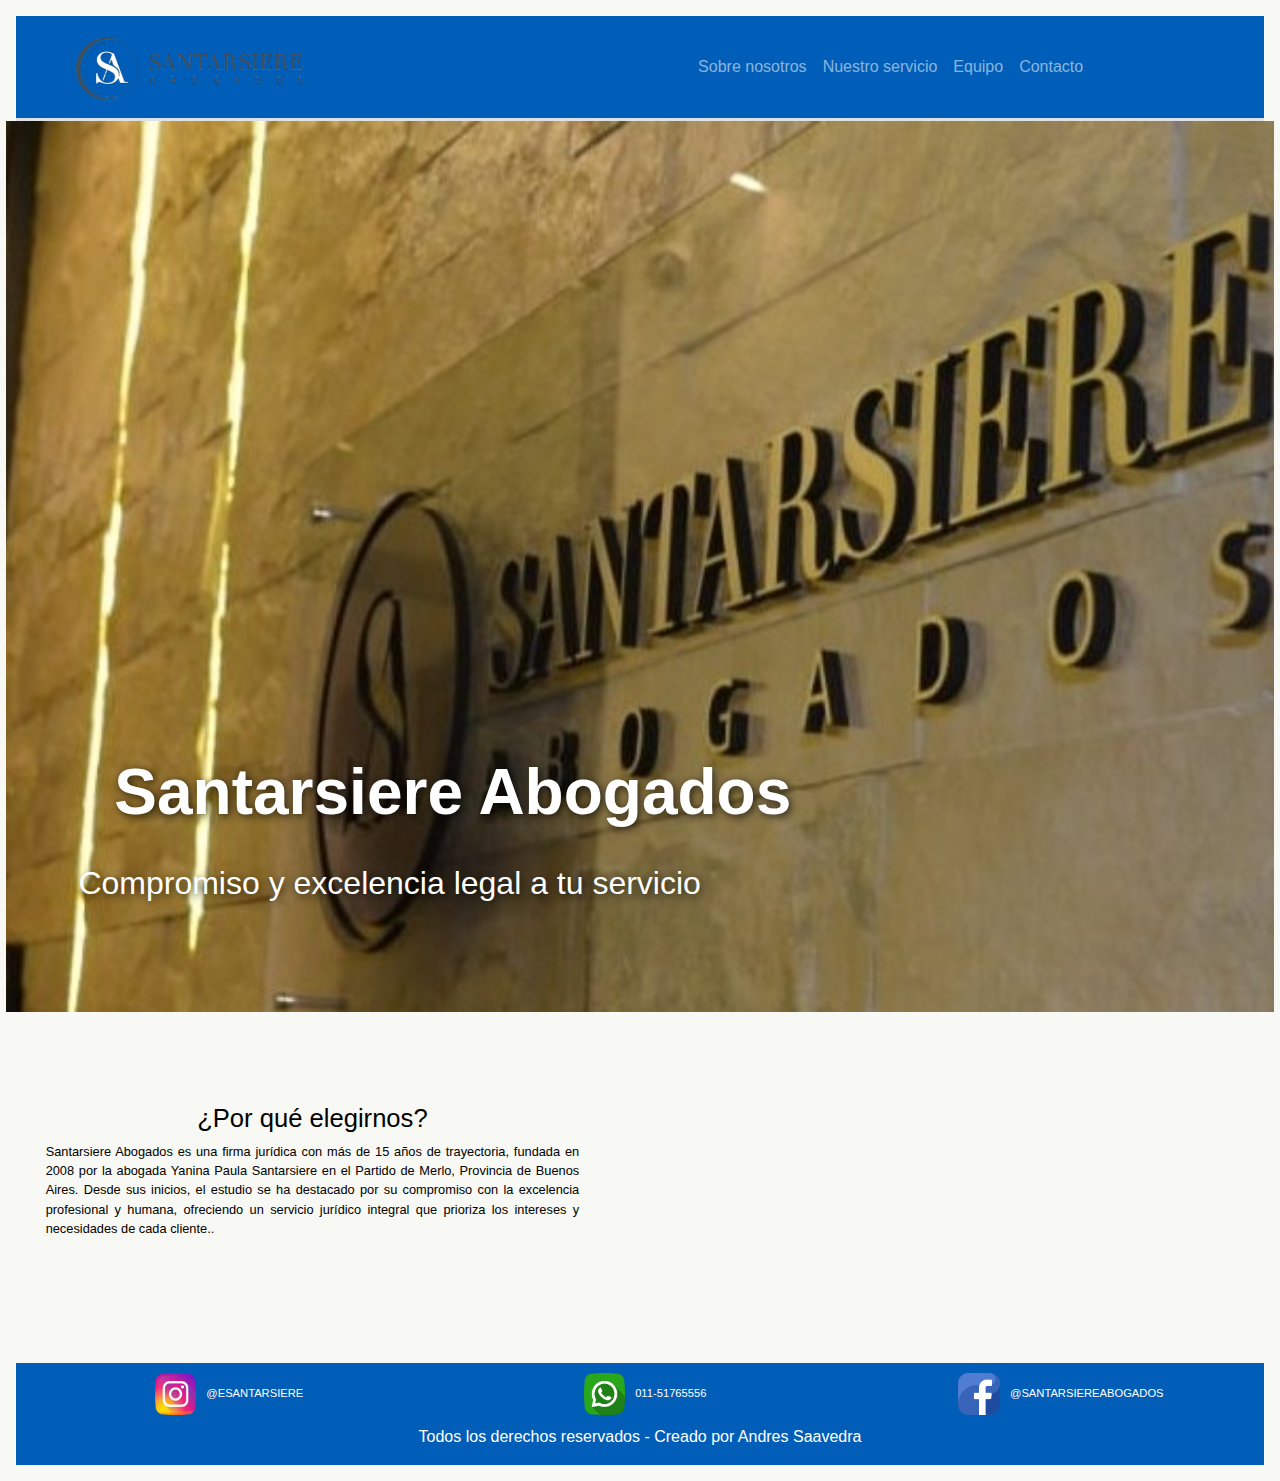
<file: index.html>
<!DOCTYPE html>
<html lang="en">
<head>
    <meta charset="UTF-8">
    <meta name="viewport" content="width=device-width, initial-scale=1.0">
    <link href="https://cdn.jsdelivr.net/npm/bootstrap@5.3.2/dist/css/bootstrap.min.css" rel="stylesheet">
    <link href="./css/main.css" rel="stylesheet">
    
    <title>Estudio Santarsiere</title>
</head>
<body>
    <header>
        <div class="border-3 border-bottom container_navegacion">
            <nav class="navbar navbar-expand-md navbar-dark">
                <a href="#" class="navbar-brand ms-5"><img src="./img/SANTARSIERE_LOGO_CHICO.png" alt=""></a>
                <button type="button" class="navbar-toggler" data-bs-toggle="collapse" data-bs-target="#MenuNavegacion" id="MenuMobile">
                    <span class="navbar-toggler-icon"></span>
                </button>
                <div id="MenuNavegacion" class="collapse navbar-collapse">  
                    <ul class="navbar-nav ms-auto me-5">
                        <li class="nav-item">
                            <a class="nav-link" href="pages/nosotros.html">Sobre nosotros</a>
                        </li>
                        <li class="nav-item">
                            <a class="nav-link" href="pages/servicio.html">Nuestro servicio</a>
                        </li>
                        <li class="nav-item">
                            <a class="nav-link" href="pages/equipo.html">Equipo</a>
                        </li>
                        <li class="nav-item">
                            <a class="nav-link" href="pages/contacto.html">Contacto</a>
                        </li>
                    </ul>
                </div>
            </nav>
        </div>
    </header>

    <main>
        <section class="portada_index">
                <img src="img/portada_esantarsiere.jpg" alt="Imagen de entrada al Estudio Santarsiere, muestra el logo en un cartel de vidrio">
                <div class="container_slogan">
                    <h1>Santarsiere Abogados</h1>
                    <p>Compromiso y excelencia legal a tu servicio</p>
                </div>
        </section>
        <section class="container_intro">
            <!-- Div que contiene parrafo de por que elegir al estudio -->
            <div class="intro">
                <h2>¿Por qué elegirnos?</h2>
                <p>Santarsiere Abogados es una firma jurídica con más de 15 años de trayectoria, fundada en 2008 por la abogada Yanina Paula Santarsiere en el Partido de Merlo, Provincia de Buenos Aires. Desde sus inicios, el estudio se ha destacado por su compromiso con la excelencia profesional y humana, ofreciendo un servicio jurídico integral que prioriza los intereses y necesidades de cada cliente..</p>
            </div>
    
            <!-- Divisor para incorporar mapa de la ubicacion del estudio y direccion-->
            <div class="iframe_mapa">
                <iframe src="https://www.google.com/maps/embed?pb=!1m18!1m12!1m3!1d820.3319809836275!2d-58.72679893040112!3d-34.6716722983081!2m3!1f0!2f0!3f0!3m2!1i1024!2i768!4f13.1!3m3!1m2!1s0x95bcbf3db0724cfd%3A0x84902700bd322e05!2sAbogados%20en%20Merlo%20%7C%20Santarsiere%20Abogados!5e0!3m2!1ses-419!2sar!4v1742697597485!5m2!1ses-419!2sar" 
                width="600" 
                height="450" 
                style="border:0;" 
                allowfullscreen="" 
                loading="lazy" 
                referrerpolicy="no-referrer-when-downgrade">
                </iframe>
            </div>
        </section>
    </main>

    <footer>
        <!-- Div para contener los logos de redes sociales  -->
        <div class="container_logos_footer">
            <div>
                <a href="https://www.instagram.com/esantarsiere/"> <img src="./img/logo_instagram.png" alt="Logo de la plataforma Facebook que redirige a la pagina de Facebook del estudio"><span>@ESANTARSIERE</span></a>
            </div>

            <div>
                <a href="#"> <img src="./img/logo_whatsapp.png" alt="Logo de WhatsApp"><span>011-51765556</span></a>
            </div>
            <div>
                <a href="https://www.facebook.com/santarsiereabogados"> <img src="./img/logo_facebook.png" alt="Logo de la plataforma Facebook que redirige a la pagina de Facebook del estudio"><span>@SANTARSIEREABOGADOS</span></a>
            </div>
        </div>
        <p>Todos los derechos reservados - Creado por Andres Saavedra</p>
    </footer>

    <script src="https://cdn.jsdelivr.net/npm/bootstrap@5.3.2/dist/js/bootstrap.bundle.min.js"></script>
</body>
</html>
</file>
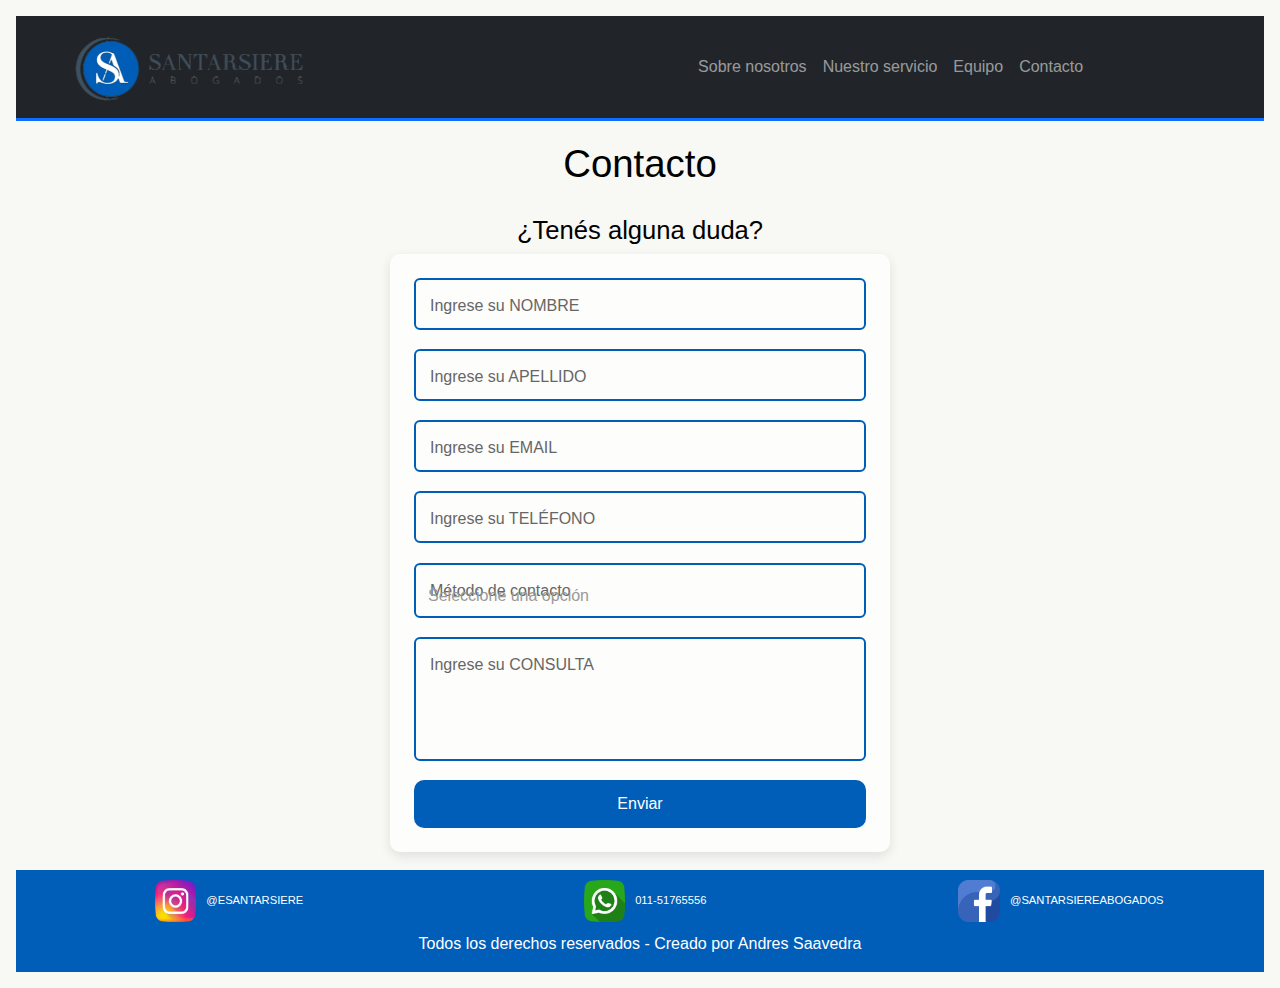
<file: pages/contacto.html>
<!DOCTYPE html>
<html lang="en">
<head>
    <meta charset="UTF-8">
    <meta name="viewport" content="width=device-width, initial-scale=1.0">
    <link href="https://cdn.jsdelivr.net/npm/bootstrap@5.3.2/dist/css/bootstrap.min.css" rel="stylesheet">
    <link href="../css/main.css" rel="stylesheet">
    
    <title>Estudio Santarsiere</title>
</head>
<body>
    <header>
        <div class="bg-dark border-3 border-bottom border-primary navbar-contenedor">
            <nav class="navbar navbar-expand-md navbar-dark">
                <a href="../index.html" class="navbar-brand ms-5"><img src="../img/SANTARSIERE_LOGO_CHICO.png" alt=""></a>
                <button type="button" class="navbar-toggler" data-bs-toggle="collapse" data-bs-target="#MenuNavegacion">
                    <span class="navbar-toggler-icon"></span>
                </button>
                <div id="MenuNavegacion" class="collapse navbar-collapse">
                    <ul class="navbar-nav ms-auto me-5">
                        <li class="nav-item">
                            <a class="nav-link" href="../pages/nosotros.html">Sobre nosotros</a>
                        </li>
                        <li class="nav-item">
                            <a class="nav-link" href="../pages/servicio.html">Nuestro servicio</a>
                        </li>
                        <li class="nav-item">
                            <a class="nav-link" href="../pages/equipo.html">Equipo</a>
                        </li>
                        <li class="nav-item">
                            <a class="nav-link" href="../pages/contacto.html">Contacto</a>
                        </li>
                    </ul>
                </div>
            </nav>
        </div>
    </header>

    <main>
        <h1>Contacto</h1>

        <h2>¿Tenés alguna duda?</h2>

        <form class="formulario_contacto">
            <div class="container__inputs">
                <!-- Nombre -->
                <label class="form__label" for="firstname">
                    <input type="text" id="firstname" name="nombre" placeholder=" " required>
                    <span class="placeholder__form">Ingrese su NOMBRE</span>
                </label>

                <!-- Apellido -->
                <label class="form__label" for="lastname">
                    <input type="text" id="lastname" name="apellido" placeholder=" " required>
                    <span class="placeholder__form">Ingrese su APELLIDO</span>
                </label>

                <!-- Email -->
                <label class="form__label" for="email">
                    <input type="email" id="email" name="email" placeholder=" " required>
                    <span class="placeholder__form">Ingrese su EMAIL</span>
                </label>

                <!-- Teléfono -->
                <label class="form__label" for="telefono">
                    <input type="tel" id="telefono" name="telefono" placeholder=" " required>
                    <span class="placeholder__form">Ingrese su TELÉFONO</span>
                </label>

                <!-- Método de contacto -->
                <label class="form__label" for="metodo_contacto">
                    <span class="placeholder__form">Método de contacto</span>
                    <select id="metodo_contacto" name="metodo_contacto" required>
                        <option value="" disabled selected>Seleccione una opción</option>
                        <option value="WhatsApp">WhatsApp</option>
                        <option value="Llamada">Llamada</option>
                        <option value="Email">Email</option>
                    </select>
                </label>

                <!-- Consulta -->
                <label class="form__label" for="consulta">
                    <textarea name="consulta" id="consulta" rows="4" placeholder=" " required></textarea>
                    <span class="placeholder__form">Ingrese su CONSULTA</span>
                </label>

                <!-- Botón de envío -->
                <input type="submit" value="Enviar" class="form__submit">
            </div>
        </form>
    </main>
    <footer>
        <!-- Div para contener los logos de redes sociales  -->
        <div class="container_logos_footer">
            <div>
                <a href="https://www.instagram.com/esantarsiere/"> <img src="../img/logo_instagram.png" alt="Logo de la plataforma Facebook que redirige a la pagina de Facebook del estudio"><span>@ESANTARSIERE</span></a>
            </div>

            <div>
                <a href="#"> <img src="../img/logo_whatsapp.png" alt="Logo de WhatsApp"><span>011-51765556</span></a>
            </div>
            <div>
                <a href="https://www.facebook.com/santarsiereabogados"> <img src="../img/logo_facebook.png" alt="Logo de la plataforma Facebook que redirige a la pagina de Facebook del estudio"><span>@SANTARSIEREABOGADOS</span></a>
            </div>
        </div>
        <p>Todos los derechos reservados - Creado por Andres Saavedra</p>
    </footer>

    <script src="https://cdn.jsdelivr.net/npm/bootstrap@5.3.2/dist/js/bootstrap.bundle.min.js"></script>

</body>
</html>
</file>
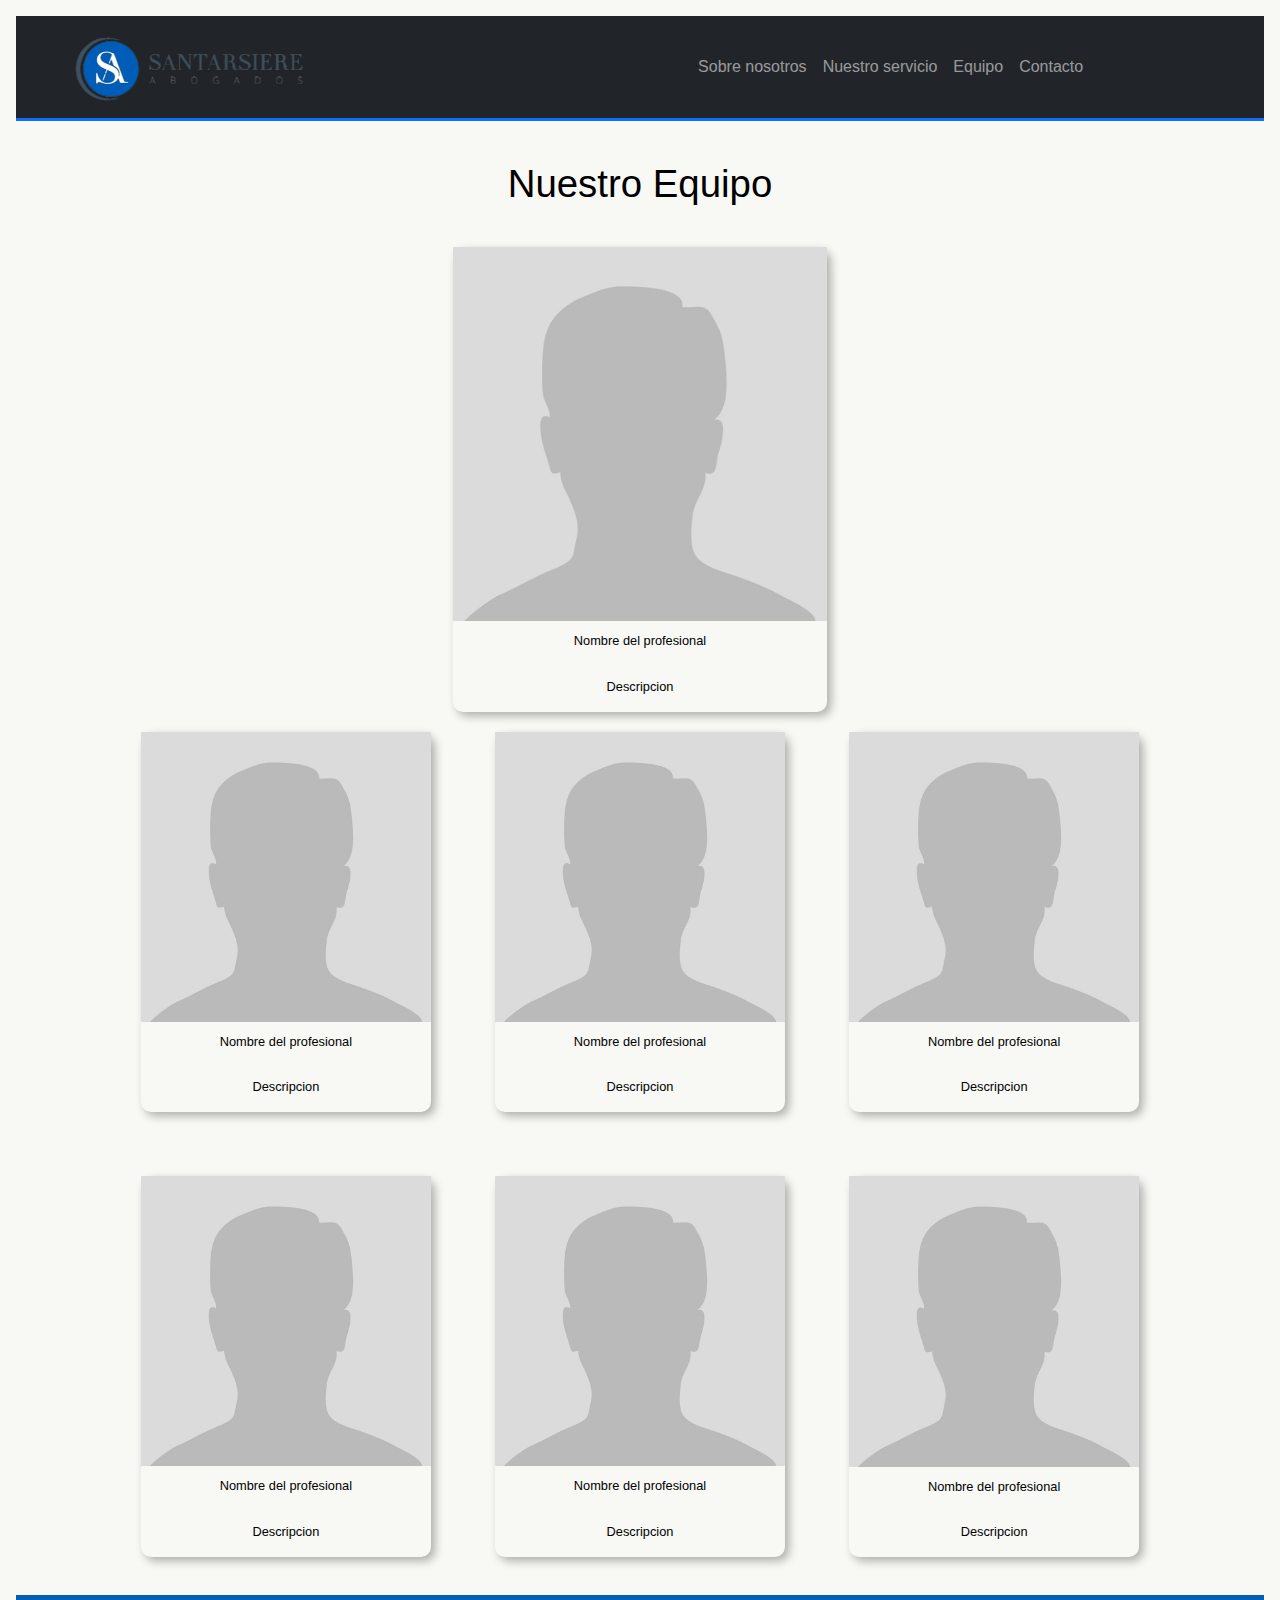
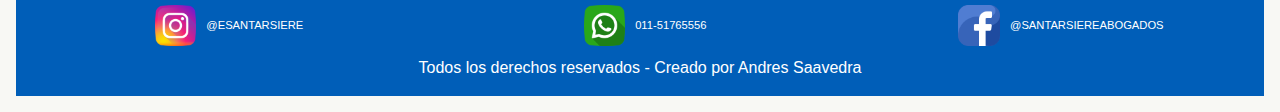
<file: pages/equipo.html>
<!DOCTYPE html>
<html lang="en">
<head>
    <meta charset="UTF-8">
    <meta name="viewport" content="width=device-width, initial-scale=1.0">
    <link href="https://cdn.jsdelivr.net/npm/bootstrap@5.3.2/dist/css/bootstrap.min.css" rel="stylesheet">
    <link href="../css/main.css" rel="stylesheet">
    
    <title>Estudio Santarsiere</title>
</head>
<body>
    <header>
        <div class="bg-dark border-3 border-bottom border-primary navbar-contenedor">
            <nav class="navbar navbar-expand-md navbar-dark">
                <a href="../index.html" class="navbar-brand ms-5"><img src="../img/SANTARSIERE_LOGO_CHICO.png" alt=""></a>
                <button type="button" class="navbar-toggler" data-bs-toggle="collapse" data-bs-target="#MenuNavegacion">
                    <span class="navbar-toggler-icon"></span>
                </button>
                <div id="MenuNavegacion" class="collapse navbar-collapse">
                    <ul class="navbar-nav ms-auto me-5">
                        <li class="nav-item">
                            <a class="nav-link" href="../pages/nosotros.html">Sobre nosotros</a>
                        </li>
                        <li class="nav-item">
                            <a class="nav-link" href="../pages/servicio.html">Nuestro servicio</a>
                        </li>
                        <li class="nav-item">
                            <a class="nav-link" href="../pages/equipo.html">Equipo</a>
                        </li>
                        <li class="nav-item">
                            <a class="nav-link" href="../pages/contacto.html">Contacto</a>
                        </li>
                    </ul>
                </div>
            </nav>
        </div>
    </header>

    <main>
        <h1 class="nombre_pagina">Nuestro Equipo</h1>

        <section class="container_titular">
            <div>
                <img src="../img/perfil_predeterminado.jpg" alt="">
                <p>Nombre del profesional</p>
                <p>Descripcion</p>
            </div>
        </section>
        <section class="container_equipo">
            <div class="miembro_equipo">
                <img src="../img/perfil_predeterminado.jpg" alt="">
                <p>Nombre del profesional</p>
                <p>Descripcion</p>
            </div>

            <div class="miembro_equipo">
                <img src="../img/perfil_predeterminado.jpg" alt="">
                <p>Nombre del profesional</p>
                <p>Descripcion</p>
            </div>

            <div class="miembro_equipo">
                <img src="../img/perfil_predeterminado.jpg" alt="">
                <p>Nombre del profesional</p>
                <p>Descripcion</p>
            </div>

            <div class="miembro_equipo">
                <img src="../img/perfil_predeterminado.jpg" alt="">
                <p>Nombre del profesional</p>
                <p>Descripcion</p>
            </div>

            <div class="miembro_equipo">
                <img src="../img/perfil_predeterminado.jpg" alt="">
                <p>Nombre del profesional</p>
                <p>Descripcion</p>
            </div>

            <div class="miembro_equipo">
                <img src="../img/perfil_predeterminado.jpg" alt="">
                <p>Nombre del profesional</p>
                <p>Descripcion</p>
            </div>

        </section>
        
    </main>

    <footer>
        <!-- Div para contener los logos de redes sociales  -->
        <div class="container_logos_footer">
            <div>
                <a href="https://www.instagram.com/esantarsiere/"> <img src="../img/logo_instagram.png" alt="Logo de la plataforma Facebook que redirige a la pagina de Facebook del estudio"><span>@ESANTARSIERE</span></a>
            </div>

            <div>
                <a href="#"> <img src="../img/logo_whatsapp.png" alt="Logo de WhatsApp"><span>011-51765556</span></a>
            </div>
            <div>
                <a href="https://www.facebook.com/santarsiereabogados"> <img src="../img/logo_facebook.png" alt="Logo de la plataforma Facebook que redirige a la pagina de Facebook del estudio"><span>@SANTARSIEREABOGADOS</span></a>
            </div>
        </div>
        <p>Todos los derechos reservados - Creado por Andres Saavedra</p>
    </footer>
    
    <script src="https://cdn.jsdelivr.net/npm/bootstrap@5.3.2/dist/js/bootstrap.bundle.min.js"></script>

</body>
</html>
</file>
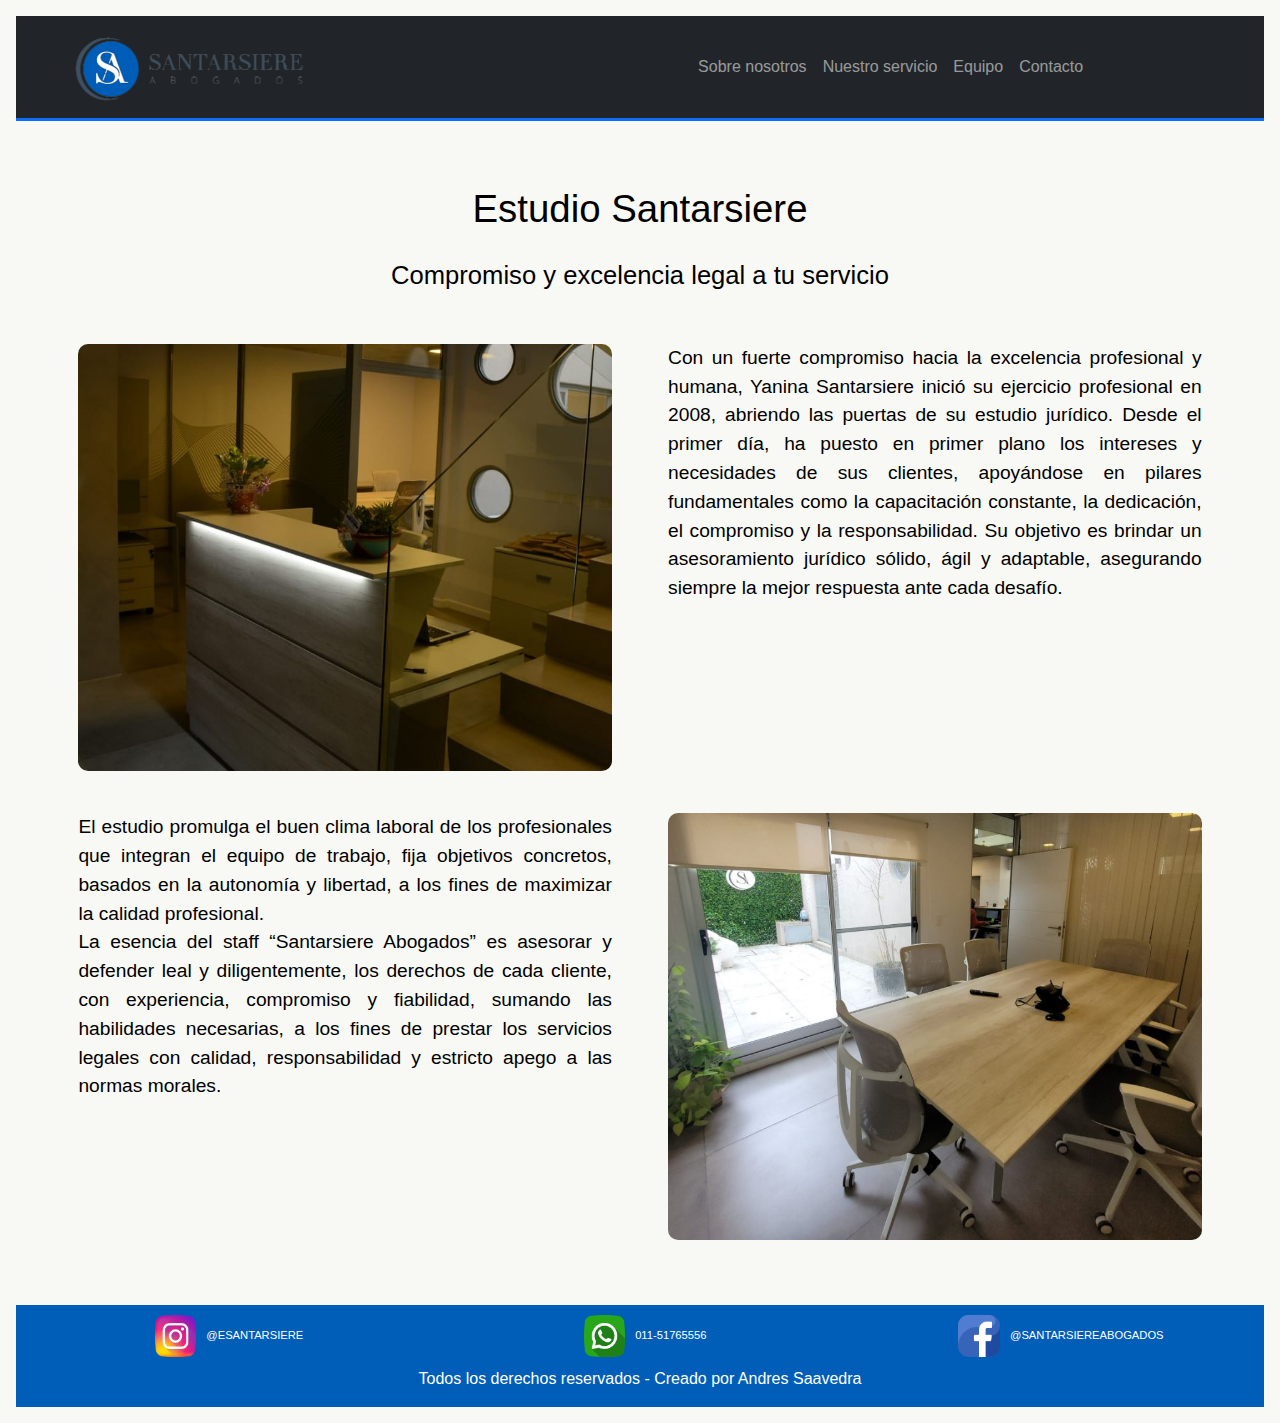
<file: pages/nosotros.html>
<!DOCTYPE html>
<html lang="en">
    <head>
        <meta charset="UTF-8">
        <meta name="viewport" content="width=device-width, initial-scale=1.0">
        <link href="https://cdn.jsdelivr.net/npm/bootstrap@5.3.2/dist/css/bootstrap.min.css" rel="stylesheet">
        <link href="../css/main.css" rel="stylesheet">
        
        <title>Estudio Santarsiere</title>
    </head>
<body>
    <header>
        <div class="bg-dark border-3 border-bottom border-primary navbar-contenedor">
            <nav class="navbar navbar-expand-md navbar-dark">
                <a href="../index.html" class="navbar-brand ms-5"><img src="../img/SANTARSIERE_LOGO_CHICO.png" alt=""></a>
                <button type="button" class="navbar-toggler" data-bs-toggle="collapse" data-bs-target="#MenuNavegacion">
                    <span class="navbar-toggler-icon"></span>
                </button>
                <div id="MenuNavegacion" class="collapse navbar-collapse">
                    <ul class="navbar-nav ms-auto me-5">
                        <li class="nav-item">
                            <a class="nav-link" href="../pages/nosotros.html">Sobre nosotros</a>
                        </li>
                        <li class="nav-item">
                            <a class="nav-link" href="../pages/servicio.html">Nuestro servicio</a>
                        </li>
                        <li class="nav-item">
                            <a class="nav-link" href="../pages/equipo.html">Equipo</a>
                        </li>
                        <li class="nav-item">
                            <a class="nav-link" href="../pages/contacto.html">Contacto</a>
                        </li>
                    </ul>
                </div>
            </nav>
        </div>
    </header>

    <main>
        <div class="portada_nosotros">
            <h1>Estudio Santarsiere</h1>
            <h2>Compromiso y excelencia legal a tu servicio</h2>
        </div>

        <div class="container_elementos_nosotros">
            <div class="imagen_nosotros">
                <img src="../img/oficina_estudio_santarsiere_1.jpg" alt="Foto de la recepción del Estudio Santarsiere" class="img1">
            </div>
            <p class="text1">Con un fuerte compromiso hacia la excelencia profesional y humana, Yanina Santarsiere inició su ejercicio profesional en 2008, abriendo las puertas de su estudio jurídico. Desde el primer día, ha puesto en primer plano los intereses y necesidades de sus clientes, apoyándose en pilares fundamentales como la capacitación constante, la dedicación, el compromiso y la responsabilidad. Su objetivo es brindar un asesoramiento jurídico sólido, ágil y adaptable, asegurando siempre la mejor respuesta ante cada desafío.</p>
            <div class="imagen_nosotros">
                <img src="../img/oficina_estudio_santarsiere_2.jpg" alt="Foto de la sala de reunion del Estudio Santarsiere" class="img2">
            </div>
            <p class="text2">El estudio promulga el buen clima laboral de los profesionales que integran el equipo de trabajo, fija objetivos concretos, basados en la autonomía y libertad, a los fines de maximizar la calidad profesional. <br> La esencia del staff “Santarsiere Abogados” es asesorar y defender leal y diligentemente, los derechos de cada cliente, con experiencia, compromiso y fiabilidad, sumando las habilidades necesarias, a los fines de prestar los servicios legales con calidad, responsabilidad y estricto apego a las normas morales.</p>
        </div>
    </main>

    <footer>
        <!-- Div para contener los logos de redes sociales  -->
        <div class="container_logos_footer">
            <div>
                <a href="https://www.instagram.com/esantarsiere/"> <img src="../img/logo_instagram.png" alt="Logo de la plataforma Facebook que redirige a la pagina de Facebook del estudio"><span>@ESANTARSIERE</span></a>
            </div>

            <div>
                <a href="#"> <img src="../img/logo_whatsapp.png" alt="Logo de WhatsApp"><span>011-51765556</span></a>
            </div>
            <div>
                <a href="https://www.facebook.com/santarsiereabogados"> <img src="../img/logo_facebook.png" alt="Logo de la plataforma Facebook que redirige a la pagina de Facebook del estudio"><span>@SANTARSIEREABOGADOS</span></a>
            </div>
        </div>
        <p>Todos los derechos reservados - Creado por Andres Saavedra</p>
    </footer>

    <script src="https://cdn.jsdelivr.net/npm/bootstrap@5.3.2/dist/js/bootstrap.bundle.min.js"></script>

</body>
</html>
</file>
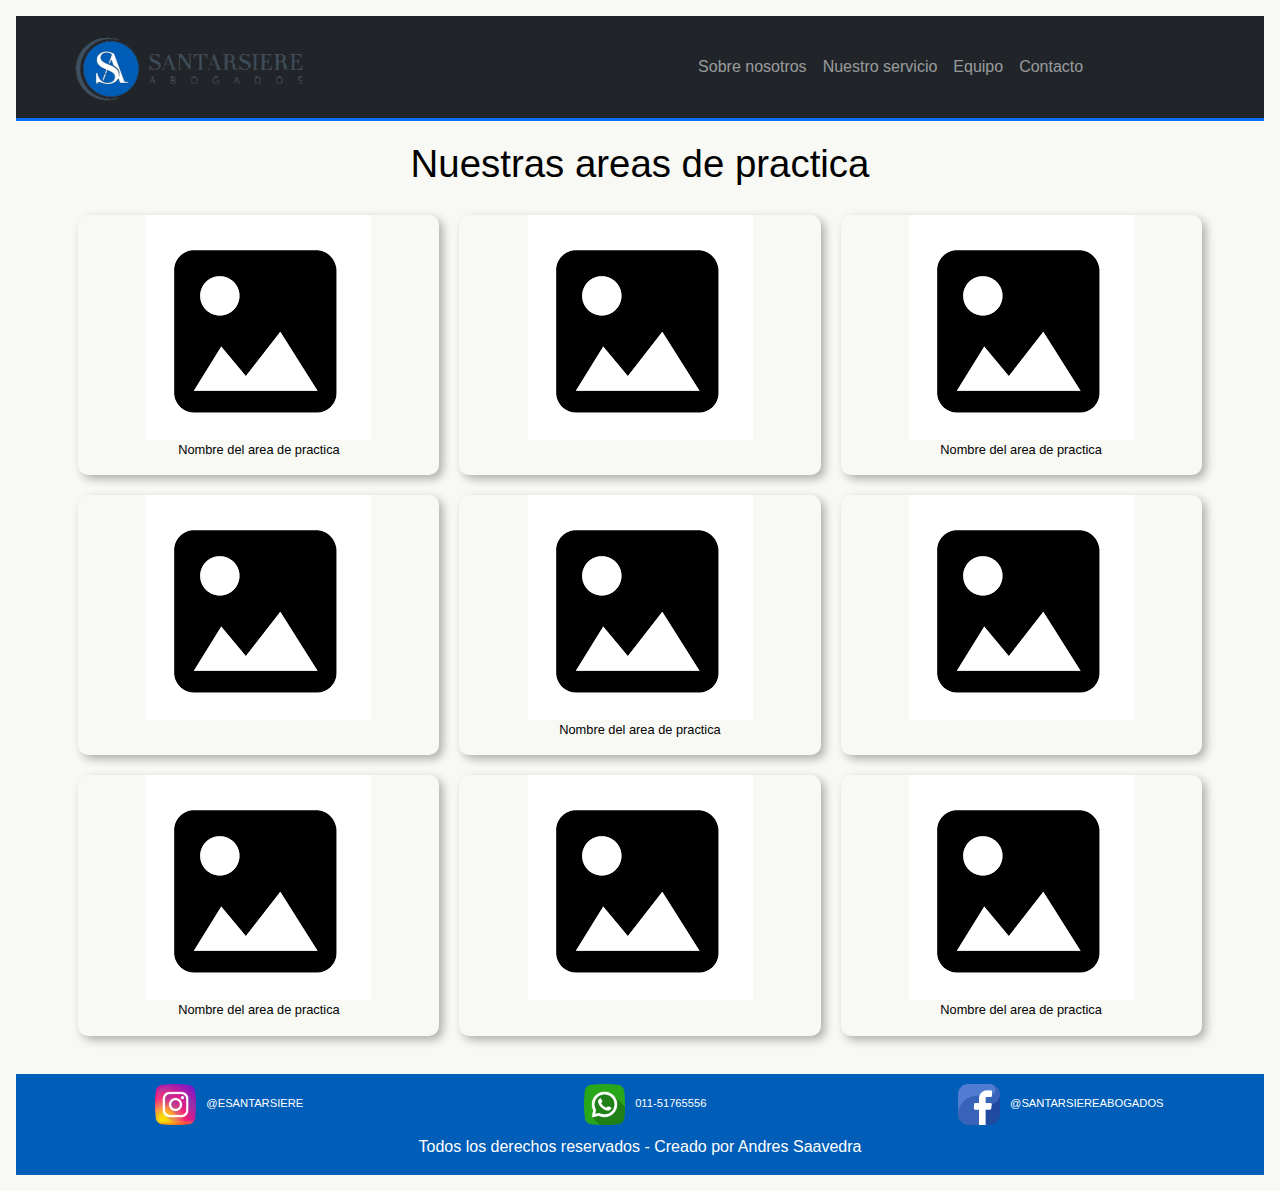
<file: pages/servicio.html>
<!DOCTYPE html>
<html lang="en">
    <head>
        <meta charset="UTF-8">
        <meta name="viewport" content="width=device-width, initial-scale=1.0">
        <link href="https://cdn.jsdelivr.net/npm/bootstrap@5.3.2/dist/css/bootstrap.min.css" rel="stylesheet">
        <link href="../css/main.css" rel="stylesheet">
        
        <title>Estudio Santarsiere</title>
    </head>
<body>
    <header>
        <div class="bg-dark border-3 border-bottom border-primary navbar-contenedor">
            <nav class="navbar navbar-expand-md navbar-dark">
                <a href="../index.html" class="navbar-brand ms-5"><img src="../img/SANTARSIERE_LOGO_CHICO.png" alt=""></a>
                <button type="button" class="navbar-toggler" data-bs-toggle="collapse" data-bs-target="#MenuNavegacion">
                    <span class="navbar-toggler-icon"></span>
                </button>
                <div id="MenuNavegacion" class="collapse navbar-collapse">
                    <ul class="navbar-nav ms-auto me-5">
                        <li class="nav-item">
                            <a class="nav-link" href="../pages/nosotros.html">Sobre nosotros</a>
                        </li>
                        <li class="nav-item">
                            <a class="nav-link" href="../pages/servicio.html">Nuestro servicio</a>
                        </li>
                        <li class="nav-item">
                            <a class="nav-link" href="../pages/equipo.html">Equipo</a>
                        </li>
                        <li class="nav-item">
                            <a class="nav-link" href="../pages/contacto.html">Contacto</a>
                        </li>
                    </ul>
                </div>
            </nav>
        </div>
    </header>

    <main>
        <h1>Nuestras areas de practica</h1>
        
        <div class="container_servicios">
            <div class="elemento_servicio">
                <img src="../img/imagen_provisoria.png" alt="">
                <p>Nombre del area de practica</p>
            </div>
            <div class="elemento_servicio">
                <img src="../img/imagen_provisoria.png" alt="">
            </div>
            <div class="elemento_servicio">
                <img src="../img/imagen_provisoria.png" alt="">
                <p>Nombre del area de practica</p>
            </div>
            <div class="elemento_servicio">
                <img src="../img/imagen_provisoria.png" alt="">
            </div>
            <div class="elemento_servicio">
                <img src="../img/imagen_provisoria.png" alt="">
                <p>Nombre del area de practica</p>
            </div>
            <div class="elemento_servicio">
                <img src="../img/imagen_provisoria.png" alt="">
            </div>
            <div class="elemento_servicio">
                <img src="../img/imagen_provisoria.png" alt="">
                <p>Nombre del area de practica</p>
            </div>      
            <div class="elemento_servicio">
                <img src="../img/imagen_provisoria.png" alt="">
            </div>
            <div class="elemento_servicio">
                <img src="../img/imagen_provisoria.png" alt="">
                <p>Nombre del area de practica</p>
            </div>
        </div>
        
    </main>

    <footer>
        <!-- Div para contener los logos de redes sociales  -->
        <div class="container_logos_footer">
            <div>
                <a href="https://www.instagram.com/esantarsiere/"> <img src="../img/logo_instagram.png" alt="Logo de la plataforma Facebook que redirige a la pagina de Facebook del estudio"><span>@ESANTARSIERE</span></a>
            </div>

            <div>
                <a href="#"> <img src="../img/logo_whatsapp.png" alt="Logo de WhatsApp"><span>011-51765556</span></a>
            </div>
            <div>
                <a href="https://www.facebook.com/santarsiereabogados"> <img src="../img/logo_facebook.png" alt="Logo de la plataforma Facebook que redirige a la pagina de Facebook del estudio"><span>@SANTARSIEREABOGADOS</span></a>
            </div>
        </div>
        <p>Todos los derechos reservados - Creado por Andres Saavedra</p>
    </footer>

    <script src="https://cdn.jsdelivr.net/npm/bootstrap@5.3.2/dist/js/bootstrap.bundle.min.js"></script>

</body>
</html>
</file>
<file: css/main.css>
@charset "UTF-8";
* {
  margin: 0;
  padding: 0;
  box-sizing: border-box;
  font-family: sans-serif;
}

body {
  min-height: 100vh;
  display: flex;
  flex-direction: column;
  justify-content: space-around;
}
body main h1 {
  font-size: 3vw;
}
body main h2 {
  font-size: 2vw;
}
body main p {
  font-size: 1vw;
}

.portada_index {
  position: relative;
  display: flex;
  align-items: center;
  flex-direction: column; /* Alinea los elementos en una columna */
  gap: 15px; /* Espacio entre elementos */
}
.portada_index img {
  width: 99vw;
  height: 99vh;
  object-fit: cover;
  display: block;
}
.portada_index .container_slogan {
  position: absolute; /* para poner sobre la imagen */
  justify-content: left;
  width: 60%;
  bottom: 10%; /* separar del borde de abajo de la imagen */
  left: 5%;
  text-shadow: 2px 2px 8px rgba(0, 0, 0, 0.7);
}
.portada_index h1 {
  font-size: 5vw;
  font-weight: bold;
  color: white;
}
.portada_index p {
  font-size: 2.5vw;
  color: white;
}

.container_intro .intro {
  width: 90%;
  margin: 0 auto; /* Centra el div horizontalmente */
  display: flex;
  flex-direction: column; /* Para que quede en columna */
  justify-content: center; /* Centra horizontalmente */
  align-items: center; /* Centra verticalmente */
  text-align: center; /* Centra el texto */
}
.container_intro .intro p {
  text-align: justify; /* Justifica el texto */
}
.container_intro .iframe_mapa {
  position: relative;
  width: 90%; /* Ancho del contenedor */
  padding-top: 56.25%; /* Proporción 16:9 (alto/ancho = 450/600) */
  overflow: hidden;
  margin: 0 auto; /* Centra el div horizontalmente */
  display: flex;
  justify-content: center;
}
.container_intro iframe {
  position: absolute;
  top: 0;
  left: 0;
  width: 100%;
  height: 100%;
  border: 0;
  justify-content: center;
  padding: 20px;
}

@media (min-width: 768px) {
  .container_intro {
    display: grid;
    grid-template-columns: 1fr 1fr;
    gap: 5%;
  }
}
.portada_nosotros {
  display: flex;
  flex-direction: column; /* Para que los elementos estén en columna */
  align-items: center; /* Centra la imagen y los textos */
  padding: 5vh;
}

.container_elementos_nosotros {
  width: 90%;
  margin: 0 auto; /* Centra el contenedor en la página */
  padding-bottom: 10vh;
}
.container_elementos_nosotros div img {
  max-width: 100%;
  height: auto;
  border-radius: 10px; /* Bordes ligeramente redondeados */
}
.container_elementos_nosotros p {
  font-size: 1.2rem;
  text-align: justify;
}

@media (min-width: 768px) {
  .container_elementos_nosotros {
    display: grid;
    grid-template-columns: 1fr 1fr;
    grid-template-areas: "img1 text1" "text2 img2";
    gap: 5%;
  }
  .img1 {
    grid-area: img1;
  }
  .text1 {
    grid-area: text1;
  }
  .text2 {
    grid-area: text2;
  }
  .img2 {
    grid-area: img2;
  }
}
h1 {
  font-size: 2.5rem; /* Tamaño de fuente grande */
  text-align: center; /* Centra el texto */
  padding: 20px; /* Espacio debajo del título */
  color: black; /* Color del texto */
}

.container_servicios {
  display: grid;
  grid-template-columns: repeat(3, 1fr); /* Dos columnas */
  width: 90%;
  margin: 0 auto; /* Centra el contenedor en la página */
  padding-bottom: 20px; /* Espacio para separar del footer */
  gap: 20px; /* Espacio entre los elementos */
}
.container_servicios .elemento_servicio {
  display: flex;
  flex-direction: column; /* Para que los elementos estén en columna */
  align-items: center; /* Centra la imagen y los textos */
  border-radius: 10px; /* Bordes ligeramente redondeados */
  box-shadow: 4px 4px 10px rgba(0, 0, 0, 0.3); /* Sombra suave */
}
.container_servicios .elemento_servicio img {
  max-width: 100%; /* Evita que la imagen se salga del contenedor */
  height: auto;
}

.nombre_pagina {
  text-align: center;
  margin: 20px 0 20px 0;
}

.container_titular {
  display: flex;
  width: 70%;
  margin: 0 auto; /* Centra el contenedor en la página */
  box-shadow: 4px 4px 10px rgba(0, 0, 0, 0.3); /* Sombra suave */
  border-radius: 10px; /* Bordes ligeramente redondeados */
}
.container_titular div {
  display: flex;
  flex-direction: column; /* Para que los elementos estén en columna */
  align-items: center; /* Centra la imagen y los textos */
  text-align: center; /* Asegura que los textos estén centrados */
  gap: 10px; /* Espaciado entre los elementos */
}
.container_titular img {
  max-width: 100%; /* Evita que la imagen se salga del contenedor */
  height: auto;
}

.container_equipo {
  display: grid;
  width: 70%;
  margin: 20px auto;
  gap: 20px;
  justify-items: center;
  justify-content: space-between;
  text-align: center; /* Para centrar el texto */
}
.container_equipo img {
  max-width: 100%;
  height: auto;
}

.miembro_equipo {
  display: flex;
  flex-direction: column;
  align-items: center;
  gap: 10px;
  border-radius: 10px; /* Bordes ligeramente redondeados */
  box-shadow: 4px 4px 10px rgba(0, 0, 0, 0.3); /* Sombra suave */
}

@media (min-width: 768px) {
  .container_titular {
    width: 30%;
  }
  .container_equipo {
    width: 80%;
    grid-template-columns: repeat(3, 1fr);
    justify-items: center;
    justify-content: space-between;
    gap: 5vw;
  }
}
body {
  background-color: #f8f8f4;
  color: black;
  padding: 1rem;
}
body h2 {
  text-align: center;
}

.formulario_contacto {
  background-color: #fdfdfb;
  padding: 1.5rem;
  border-radius: 10px;
  box-shadow: 0 4px 12px rgba(0, 0, 0, 0.1);
  max-width: 500px;
  margin: auto;
}

.container__inputs {
  display: flex;
  flex-direction: column;
  gap: 1.2rem;
}

.form__label {
  position: relative;
  display: flex;
  flex-direction: column;
}

.form__label input,
.form__label textarea,
.form__label select {
  border: 2px solid #005eb8;
  border-radius: 6px;
  padding: 1rem 0.75rem 0.5rem;
  font-size: 1rem;
  background-color: transparent;
  color: white;
  outline: none;
  transition: border-color 0.3s ease;
}

.form__label select {
  padding-top: 1.2rem;
}

.form__label textarea {
  resize: none;
}

.placeholder__form {
  position: absolute;
  top: 1rem;
  left: 0.75rem;
  font-size: 1rem;
  color: #666;
  background-color: #fdfdfb;
  padding: 0 0.25rem;
  transition: all 0.3s ease;
  pointer-events: none;
}

.form__label input:focus + .placeholder__form,
.form__label input:not(:placeholder-shown) + .placeholder__form,
.form__label textarea:focus + .placeholder__form,
.form__label textarea:not(:placeholder-shown) + .placeholder__form {
  top: -0.6rem;
  left: 0.5rem;
  font-size: 0.75rem;
  color: #005eb8;
  background-color: #fdfdfb;
}

form select {
  appearance: none;
  -webkit-appearance: none;
  -moz-appearance: none;
  padding: 1rem 0.75rem;
  font-size: 1rem;
  border: 2px solid #005eb8;
  border-radius: 6px;
  background-color: transparent;
  color: white;
  outline: none;
  cursor: pointer;
  transition: border-color 0.3s ease, background-color 0.3s ease;
  position: relative;
}
form select :focus {
  border-color: #004a93;
  background-color: #e6f0ff;
}
form select option {
  color: white;
  background-color: #fff;
}

form select option:checked {
  background-color: #005eb8;
  color: #fff;
}

form select:invalid {
  color: #999;
}

.form__submit {
  background-color: #005eb8;
  color: #fff;
  padding: 0.75rem;
  border: none;
  border-radius: 10px;
  font-size: 1rem;
  cursor: pointer;
  transition: background-color 0.3s ease, box-shadow 0.3s ease;
}

.form__submit:hover {
  background-color: #004a93;
  box-shadow: 0 0 8px rgba(0, 94, 184, 0.4);
}

footer {
  text-align: center;
  background-color: #005eb8;
  margin-top: 2Vh;
}
footer p {
  color: white;
}

.container_logos_footer {
  display: grid;
  grid-template-columns: repeat(3, 1fr);
  width: 100%;
}

.container_logos_footer img {
  max-width: 20%;
  height: auto;
  margin: 10px;
}

.container_logos_footer a {
  color: white;
  text-decoration: none;
  font-size: 0.7em;
}

.container_logos_footer a span {
  display: none; /* Oculta el texto por defecto */
}

@media (min-width: 768px) { /* A partir de 768px de ancho */
  .container_logos_footer a span {
    display: inline; /* Muestra el texto */
  }
  .container_logos_footer img {
    max-width: 10%;
  }
}
.container_navegacion {
  background-color: #005eb8;
}

#MenuNavegacion, #MenuMobile {
  margin-right: 10%; /* Ajusta el margen derehco */
}

/*# sourceMappingURL=main.css.map */
</file>
